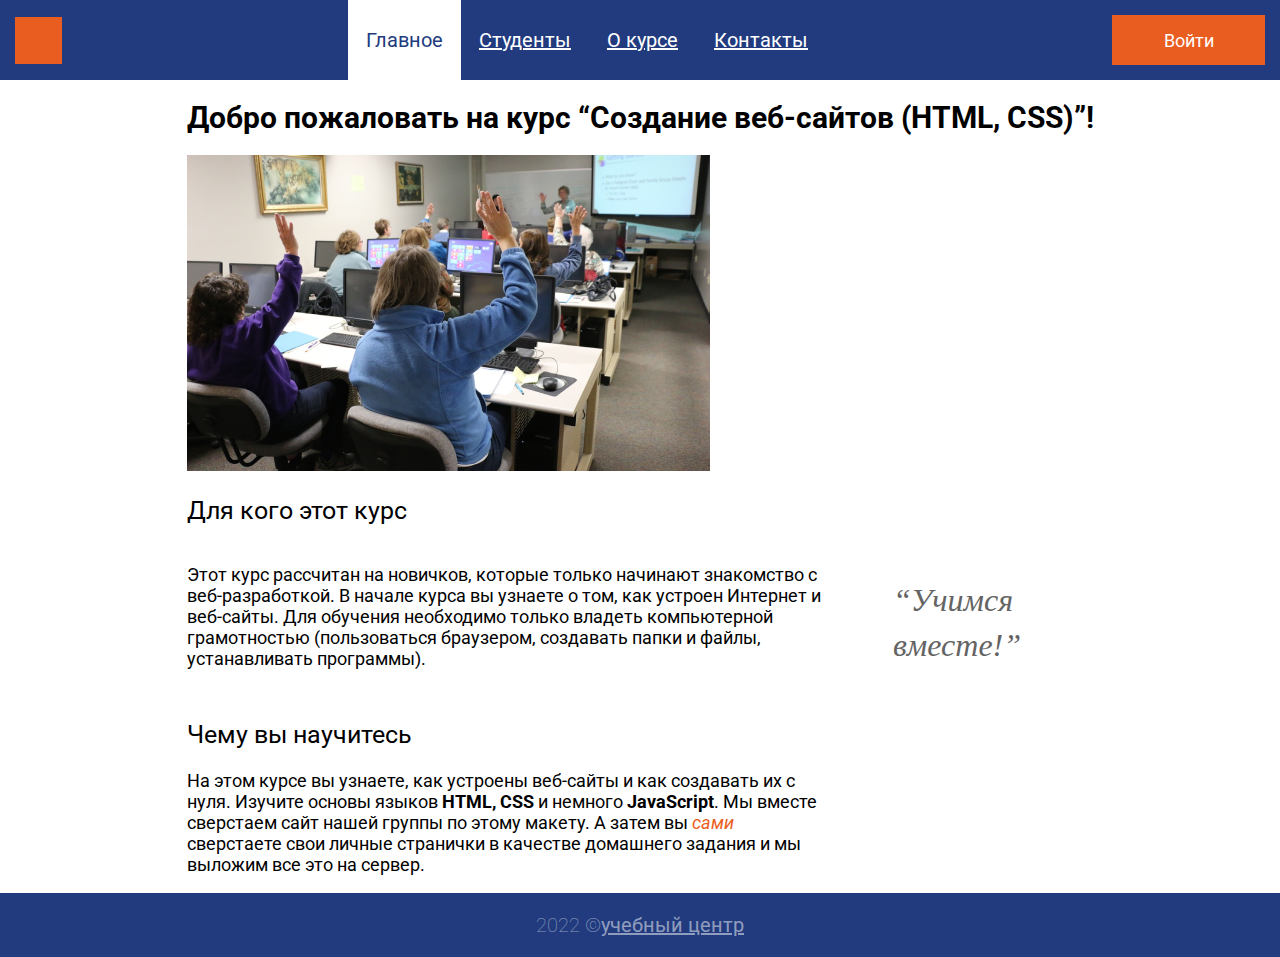
<file: index.html>
<!DOCTYPE html>
<html lang="en">

<head>
    <meta charset="UTF-8">
    <meta http-equiv="X-UA-Compatible" content="IE=edge">
    <meta name="viewport" content="width=device-width, initial-scale=1.0">
    <link rel="preconnect" href="https://fonts.googleapis.com">
    <link rel="preconnect" href="https://fonts.gstatic.com" crossorigin>
    <link href="https://fonts.googleapis.com/css2?family=Roboto:wght@400;500;700&display=swap" rel="stylesheet">
    <link rel="stylesheet" type="text/css" href="css/style.css">
    <title>Сайт группы</title>
    <script async src="./js/popup.js"> </script>
</head>

<body class="page">
    <header class="header">
        <img class="site-logo" src="img/logo.svg">
        <ul class="site-menu">
            <a class="menu-link active-link" href="#">Главное</a>
            <a class="menu-link" href="../site/pages/students.html">Студенты</a>
            <a class="menu-link" href="../site/pages/about.html">О курсе</a>
            <a class="menu-link" href="../site/pages/contacts.html">Контакты</a>
        </ul>
        <a class="login-button">Войти</a>
        <div class="login-popup">
            <h2 class="login-heading">Войти на сайт</h2>
            <form class="login-form">
                <input class="login-input" name="login" type="text" placeholder="Логин" required>
                <input class="login-password" name="password" type="text" placeholder="Пароль" required>
                <button class="popup-button" type="submit">Войти</button>

            </form>

        </div>
    </header>
    <main class="main">
        <h1 class="main-heading">Добро пожаловать на курс “Создание веб-сайтов (HTML, CSS)”!</h1>
        <img class="class-photo" src="img/class 2.png" width="523" height="313">
        <h2 class="h2">Для кого этот курс</h2>
        <div class="intro-wrapper">
            <p class="intro-text">Этот курс рассчитан на новичков, которые только начинают знакомство
            с веб-разработкой. В начале курса вы узнаете о том, как устроен
            Интернет и веб-сайты.
            Для обучения необходимо только владеть компьютерной грамотностью
            (пользоваться браузером, создавать папки и файлы, устанавливать
            программы).</p>
            <aside class="intro-aside">
                <blockquote class="blockquote">
                <em class="aside-italic">&#8220;Учимся </br> 
                вместе!&#8221;</em>
                </blockquote>
            </aside>

        </div>
        <h2 class="h2">Чему вы научитесь</h2>
        <p class="intro-text">На этом курсе вы узнаете, как устроены веб-сайты и как создавать их
            с нуля. Изучите основы языков <strong>HTML, CSS</strong> и немного <strong>JavaScript</strong>. Мы вместе
            сверстаем сайт нашей группы по этому макету. А затем вы <em>сами</em>
            сверстаете свои личные странички в качестве домашнего задания и мы выложим все это на сервер.</p>
    </main>
    <footer class="footer">
        <p class="copyright">
            2022 &copy;<a href="" class="innop-linc">учебный центр</a>
        </p>
    </footer>
</body>

</html>
</file>
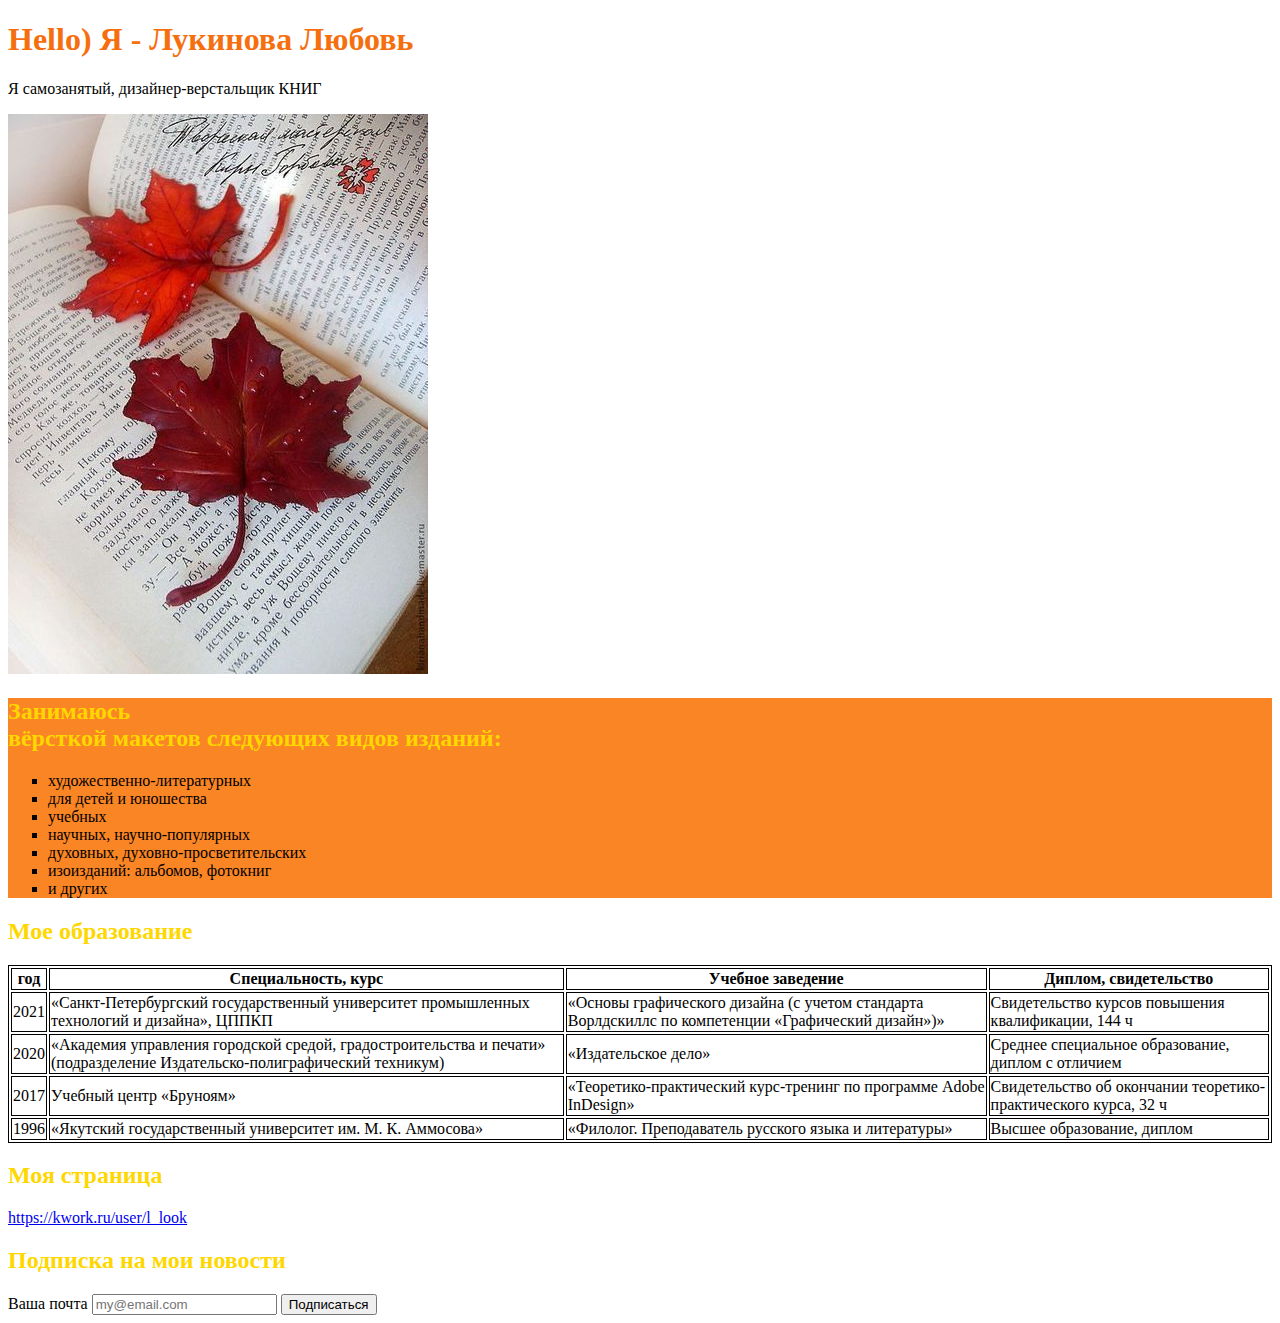
<file: about_me/about_me.html>
<!DOCTYPE html>
<html lang="ru"> 
    <head>
        <title>About_me</title>
        <link rel="stylesheet" href="about_me.css">
    </head>
<body>
<h1>Hello) Я - Лукинова Любовь</h1>
<p>Я самозанятый, дизайнер-верстальщик КНИГ</p>
<img src="загружено.jpg" alt="нет изображения">
<div class="intro">
<h2>Занимаюсь<div class="intro"> вёрсткой макетов следующих видов изданий:</h2>
<ul type="square">
    <li>художественно-литературных</li>
    <li>для детей и юношества</li>
    <li>учебных</li>
    <li>научных, научно-популярных</li>
    <li>духовных, духовно-просветительских</li>
    <li>изоизданий: альбомов, фотокниг</li>
    <li>и других</li>
</ul>
</div>
<h2>Мое образование</h2>
<table>
     <div class="intro">
    <tr>
    <th>год</th>
    <th>Специальность, курс</th>
    <th>Учебное заведение</th>
    <th>Диплом, свидетельство</th> 
</tr>

    <tr>
        <td>2021</td>
        <td>«Санкт-Петербургский государственный университет промышленных технологий и дизайна», ЦППКП </td>
        <td>«Основы графического дизайна (с учетом стандарта Ворлдскиллс по компетенции «Графический дизайн»)»</td>
        <td>Свидетельство курсов повышения квалификации, 144 ч</td>
    </tr>
    <tr>
        <td>2020</td>
        <td>«Академия управления городской средой, градостроительства и печати» (подразделение Издательско-полиграфический техникум)</td>
        <td>«Издательское дело»</td>
        <td> Среднее специальное образование, диплом с отличием </td>
    </tr>
    <tr>
        <td>2017</td>
        <td>Учебный центр «Бруноям»</td>
        <td>«Теоретико-практический курс-тренинг по программе Adobe InDesign»</td>
        <td>Свидетельство об окончании теоретико-практического курса, 32 ч</td>
    </tr>
    <tr>
        <td>1996</td>
        <td>«Якутский государственный университет им. М. К. Аммосова»</td>
        <td>«Филолог. Преподаватель русского языка и литературы»</td>
        <td>Высшее образование, диплом</td>
    </tr>
</table>
<h2>Моя страница</h2>
<a href="mailto:">https://kwork.ru/user/l_look</a>
<h2>Подписка на мои новости</h2>
<form action="" method="GET"><label for="email">Ваша почта</label>
    <input type="email" id="email" placeholder="my@email.com">
    <button type="submit">Подписаться</button></form>
</body>
</file>
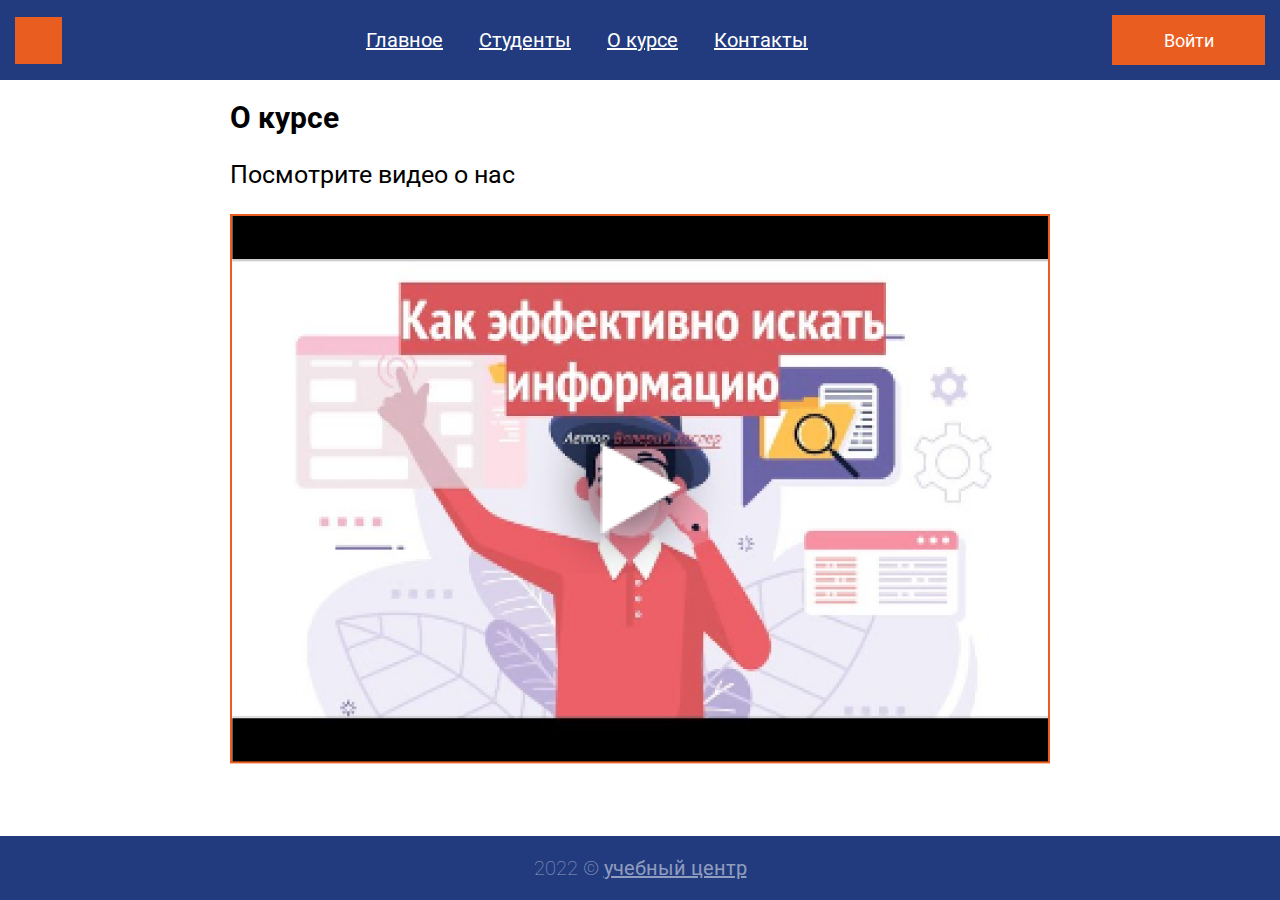
<file: pages/about.html>
<!DOCTYPE html>
<html lang="en">

<head>
    <meta charset="UTF-8">
    <meta http-equiv="X-UA-Compatible" content="IE=edge">
    <meta name="viewport" content="width=device-width, initial-scale=1.0">
    <link rel="preconnect" href="https://fonts.googleapis.com">
    <link rel="preconnect" href="https://fonts.gstatic.com" crossorigin>
    <link href="https://fonts.googleapis.com/css2?family=Roboto:wght@400;500;700&display=swap" rel="stylesheet">
    <link rel="stylesheet" type="text/css" href="../css/style.css">
    <title>Сайт группы</title>
</head>

<body class="page">
    <header class="header">
        <img class="site-logo" src="../img/logo.svg">
        <ul class="site-menu">
            <a class="menu-link" href="../index.html">Главное</a>
            <a class="menu-link" href="../pages/students.html">Студенты</a>
            <a class="menu-link" href="#">О курсе</a>
            <a class="menu-link" href="../pages/contacts.html">Контакты</a>
        </ul>
        <a class="login-button">Войти</a>
    </header>
    <main class="main">
        <h1 class="main-heading">О курсе</h1>
        <p class="main-text">Посмотрите видео о нас</p>
        <img class="class-video" src="../img/video.png" width="820" height="549">
    </main>
    <footer class="footer">
        <p class="copyright">
            2022 &copy; <a href="" class="innop-linc">учебный центр</a>
        </p>
    </footer>
</body>

</html>
</file>
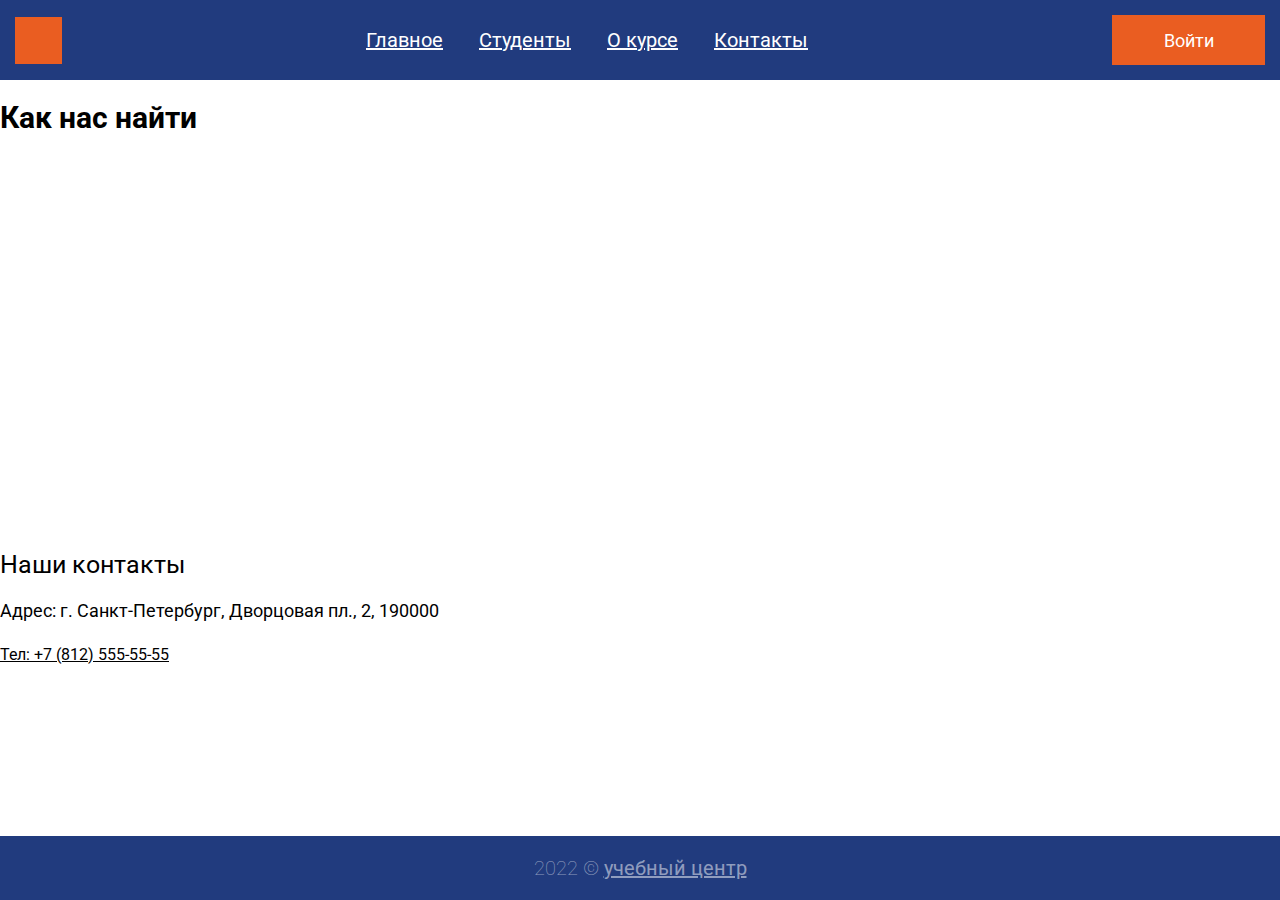
<file: pages/contacts.html>
<!DOCTYPE html>
<html lang="en">

<head>
    <meta charset="UTF-8">
    <meta http-equiv="X-UA-Compatible" content="IE=edge">
    <meta name="viewport" content="width=device-width, initial-scale=1.0">
    <link rel="preconnect" href="https://fonts.googleapis.com">
    <link rel="preconnect" href="https://fonts.gstatic.com" crossorigin>
    <link href="https://fonts.googleapis.com/css2?family=Roboto:wght@400;500;700&display=swap" rel="stylesheet">
    <link rel="stylesheet" type="text/css" href="../css/style.css">
    <title>Сайт группы</title>
</head>

<body class="page">
    <header class="header">
        <img class="site-logo" src="../img/logo.svg">
        <ul class="site-menu">
            <a class="menu-link" href="../index.html">Главное</a>
            <a class="menu-link" href="../pages/students.html">Студенты</a>
            <a class="menu-link" href="../pages/about.html">О курсе</a>
            <a class="menu-link" href="#">Контакты</a>
        </ul>
        <a class="login-button">Войти</a>
    </header>
    <main class="main">
        <h1 class="main-heading">Как нас найти</h1>
        <div class="iframe"><iframe class="map"width="1268px" height="370px"  src="https://yandex.ru/maps/?um=constructor%3A785f984f0d47441d35e71babd8e4c9bb71e271039efe171ba8e5ee5efbfb9ff7&source=constructorLink" frameborder="0"
        style="border:0;" allowfullscreen="" loading="lazy" referrerpolicy="no-referrer-when-downgrade" ></iframe></div>
        <h2 class="h2">Наши контакты</h2>
        <p class="text-info">Адрес: г. Санкт-Петербург, Дворцовая пл., 2, 190000</p>
        <p class="phone-namber">Тел: +7 (812) 555-55-55</p>
    </main>
    <footer class="footer">
        <p class="copyright">
            2022 &copy; <a href="" class="innop-linc">учебный центр</a>
        </p>
    </footer>
</body>

</html>
</file>
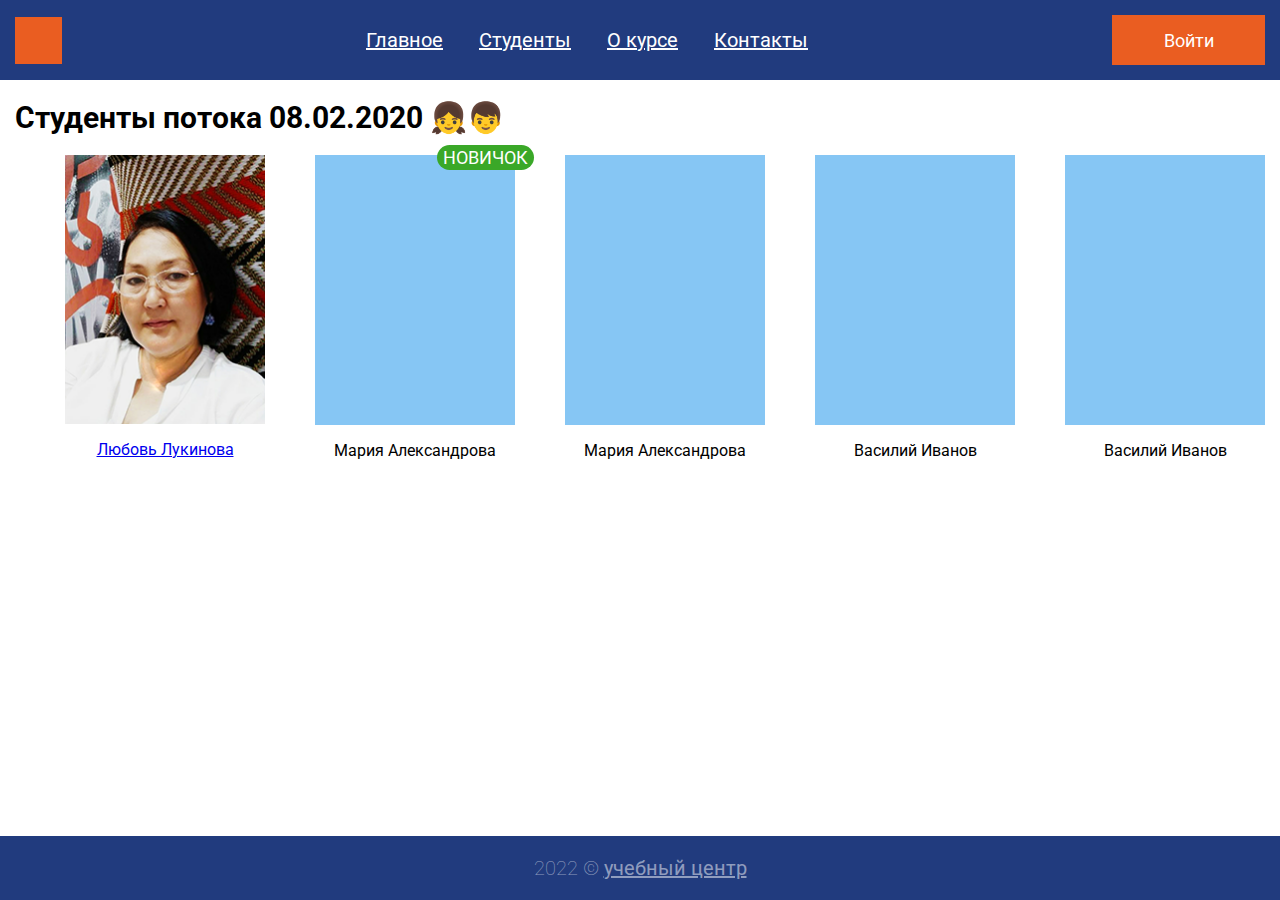
<file: pages/students.html>
<!DOCTYPE html>
<html lang="en">

<head>
    <meta charset="UTF-8">
    <meta http-equiv="X-UA-Compatible" content="IE=edge">
    <meta name="viewport" content="width=device-width, initial-scale=1.0">
    <link rel="preconnect" href="https://fonts.googleapis.com">
    <link rel="preconnect" href="https://fonts.gstatic.com" crossorigin>
    <link href="https://fonts.googleapis.com/css2?family=Roboto:wght@400;500;700&display=swap" rel="stylesheet">
    <link rel="stylesheet" type="text/css" href="../css/style.css">
    <title>Сайт группы</title>
</head>

<body class="page">
    <header class="header">
        <img class="site-logo" src="../img/logo.svg">
        <ul class="site-menu">
            <a class="menu-link" href="../index.html">Главное</a>
            <a class="menu-link" href="#">Студенты</a>
            <a class="menu-link" href="../pages/about.html">О курсе</a>
            <a class="menu-link" href="../pages/contacts.html">Контакты</a>
        </ul>
        <a class="login-button">Войти</a>
    </header>
    <main class="main">
        <h1 class="main-heading">Студенты потока 08.02.2020 👧👦</h1>
        <div class="students">
            <section class="student">
                <img class="student-photo" src="../img/mi.png" width="200px" height="270px">
                <p class="student-name"><a  href="../about_me/about_me.html">Любовь Лукинова</a></p>
            </section>
            <section class="student">
                <img class="student-photo" src="../img/student-photo.png" width="200px" height="270px">
                <p class="student-name">Мария Александрова</p>
                <span class="new-student">Новичок</span>
            </section>
            <section class="student">
                <img class="student-photo" src="../img/student-photo.png" width="200px" height="270px" >
                <p class="student-name">Мария Александрова</p>
            </section>
            <section class="student">
                <img class="student-photo" src="../img/student-photo.png" width="200px" height="270px" >
                <p class="student-name">Василий Иванов</p>
            </section>
            <section class="student">
                <img class="student-photo" src="../img/student-photo.png" width="200px" height="270px">
                <p class="student-name">Василий Иванов</p>
            </section>
        </div>

    </main>
    <footer class="footer">
        <p class="copyright">
            2022 &copy; <a href="" class="innop-linc">учебный центр</a>
        </p>
    </footer>
</body>

</html>
</file>
<file: css/style.css>
html {
    font-family: 'Roboto', sans-serif;
}

.page {
    display: flex;
    flex-direction: column;
    min-height: 100vh;
    margin: 0;
}

/* Header */

.header {
    width: 100%;
    display: flex;
    flex-wrap: wrap;
    max-width: 1300px;
    margin: 0 auto;
    background-color: #213B7E;
    box-sizing: border-box;
    padding: 0 15px;
    min-height: 80px;
    justify-content: space-between;
    align-items: center;
}

.site-logo {
    display: flex;
    flex-wrap: wrap;
}

.site-menu {
    display: flex;
    flex-wrap: wrap;
    align-self: stretch;
    padding: 0;
    margin: 0;
    list-style: none;

}

.site-menu>li {
    display: flex;
    flex-wrap: wrap;
}

.menu-link {
    flex-wrap: wrap;
    display: flex;
    align-items: center;
    padding: 0 18px;
    color: #FFFFFF;
    font-family: 'Roboto', normal;
    font-weight: 400;
    font-size: 20px;
    text-decoration-line: underline;
}

.menu-link:hover {
    background-color: #FFFFFF;
    color: #213B7E;
    text-decoration: none;
}

.login-button {
    display: flex;
    justify-content: center;
    align-items: center;
    font-family: 'Roboto', sans-serif;
    font-size: 18px;
    font-weight: 400;
    color: #FFFFFF;
    text-decoration: none;
    background: #EA5D21;
    width: 100%;
    max-width: 153px;
    min-height: 50px;
}

.popup-close {
    width: 40px;
    height: 40px;
    position: absolute;
    top: -20px;
    right: -20px;
    overflow: hidden;
    transition: all 0.6s ease-in-out;
    cursor: pointer;
}

.popup-close:hover {
    border-radius: 50%;
    transform: rotate(360deg);
}

/* Popup */

.login-popup {
    display: none;
    position: absolute;
    z-index: 2;
    bottom: 0;
    left: 50%;
    transform: translate(-50%, -50%);
    box-sizing: border-box;
    width: 100%;
    max-width: 500px;
    min-height: 418px;
    padding: 28px 28px 50px;
    background: #FFFFFF;
    border: 1px solid #213B7E;
    background-color: #FFFFFF;
}

.login-heading {
    font-family: 'Roboto';
    font-style: normal;
    font-weight: 400;
    font-size: 24px;
    line-height: 28px;
    color: #000000;
    text-align: center;
}

.login-form {
    display: flex;
    align-items: center;
    flex-direction: column;
}

.login-form>input {
    width: 100%;
    min-width: 400px;
    min-height: 50px;
    margin-bottom: 56px;
    border: 1px solid #808080
}

.login-input {
    width: 444px;
    min-height: 54px;
    background-color: #FFFFFF;
    border: 1px solid #808080;
    font-size: 24px;
    line-height: 28px;
    color: #808080;
    padding: 10px;
}

.login-password {
    width: 444px;
    min-height: 54px;
    background-color: #FFFFFF;
    border: 1px solid #808080;
    font-size: 24px;
    line-height: 28px;
    color: #EA6113;
    padding: 10px;
}

.popup-button {
    display: flex;
    justify-content: center;
    align-items: center;
    width: 152px;
    min-height: 50px;
    text-decoration: none;
    color: #FFFFFF;
    background-color: #EA6113;
    border: none;
}

.active-link {
    color: #213B7E;
    background-color: #FFFFFF;
    text-decoration: none;

}

.show-popup {
    display: block;
}

/* text 25px */

.main-text {
    font-weight: 400;
    font-size: 25px;
    line-height: 29px;
    color: #000000;
}

/* Main */

.main {
    width: auto;
    max-width: 1300px;
    margin: 0 auto;
    flex-grow: 1;
}

.main-heading {
    font-family: 'Roboto';
    font-style: normal;
    font-weight: 700;
    font-size: 30px;
}

.class-photo {
    width: 100%;
    max-width: 523px;
    height: auto;
}

.h2 {
    flex-wrap: wrap;
    display: flex;
    font-family: 'Roboto';
    font-style: normal;
    font-weight: 400;
    font-size: 25px;
}

.intro-text {
    width: 100%;
    max-width: 634px;
    font-family: 'Roboto';
    font-style: normal;
    font-weight: 400;
    font-size: 18px;
}

em {
    color: #EA5D21;
}

.intro-wrapper {
    display: flex;
    flex-wrap: wrap;
}

.intro-aside {
    margin: 0 auto;
}
.blockquote {
    font-family: 'Lobster';
    font-style: normal;
    font-weight: 400;
    font-size: 32px;
    line-height: 45px;
    color: #646464; 
}

.aside-italic {
    color: #646464;
}

/* Students */

.students {
    min-width: 1200px;
    display: flex;
    flex-direction: row;
    justify-content: space-around;
    margin-top: 20px;

}

.student {
    padding-left: 50px;
}

.student-photo {
    display: flex;
    flex-wrap: wrap;
    width: 100%;
    max-width: 200px;
    height: auto;
}


.student-name {
    display: block;
    text-align: center;
}

.new-student {
    font-style: normal;
    font-weight: 400;
    font-size: 18px;
    line-height: 21px;
    background-color:#3AA828;
    color: #FFFFFF;
    padding: 2px 6px 2px;
    text-transform: uppercase;
    border-radius: 20px;
    text-decoration: none;
    position: relative;
    top: -329px;
    left: 122px;
}

/* .student:nth-child(2n + 1) {
    background-color: red;
} */

/* Footer */

.footer {
    width: 100%;
    display: flex;
    flex-wrap: wrap;
    max-width: 1300px;
    max-height: 80px;
    box-sizing: border-box;
    margin: 0 auto;
    padding: 0 16px;
    justify-content: center;
    align-items: center;
    background-color: #213B7E;
}

.copyright {
    font-family: 'Roboto';
    font-style: normal;
    font-weight: 100;
    font-size: 20px;
    color: rgba(255, 255, 255, 0.5);
}

.innop-linc {
    font-family: 'Roboto';
    font-style: normal;
    font-weight: 400;
    font-size: 20px;
    color: rgba(255, 255, 255, 0.5);
}

/* About */

.class-video {
    width: 100%;
    max-width: 820px;
    height: auto;
}
/* Contacts */

.map {
    width: 100%;
    min-width: 1300px;
    min-height: 370px;
    margin: 0 auto;
    padding: 0 16px;
    box-sizing: border-box;
}

.text-info {
    font-weight: 400;
    font-size: 18px;
    line-height: 21px;
    color: #000000;
}
.phone-namber {
    margin-top: 24px;
    text-decoration: underline;
}

/*media*/

@media (max-width: 920px) {
    .header {
        width: 100%;
        justify-content: center;
        padding: 1em 16px;
        gap: 1em;
    }

    .site-logo {
        max-width: 47px;
        min-height: 47px;
    }

    .site-menu {
        width: 58px;
        min-height: 40px;
    }

    .class-photo {
        min-width: 75%;
        min-height: 75%;
        padding: 0 4%;
    }

    .iframe {
        min-width: 75%;
        min-height: 75%; 
        padding: 0 4%; 
    }

    .menu-link {
        font-size: 14px;
    }

    .login-button {
        font-size: 14px;
        max-width: 90px;
        min-height: 47px;

    }

    .main {
        box-sizing: border-box;
        padding: 0 2vw;
        width: auto;
    }

    .student-photo {
        flex-direction: column;
        width: 150px;
        min-height: 204px;
    }

    .footer {
        width: 100%;
    }

    .main-heading {
        padding: 0 2%;
        font-size: 22px;
    }

    .intro-text {
        padding: 0 2%;
        font-size: 16px;
        width: auto;
        margin-bottom: 40px;
    }

    .h2 {
        padding: 0 2%;
        font-size: 20px;
    }

    .innop-linc {
        font-size: 14px;
    }

    .copyright {
        font-size: 14px;
    }

    .blockquote {
        margin-left: 50px;
    }

    .blockquote::after {
        margin-right: 50px;
    }
}

::selection {
    background-color:#213B7E;
    color: white;
}

@media (max-width: 500px) {
    .header {
        flex-direction: column;
        align-items: center;
    }

    .site-logo {
        max-width: 35px;
        min-height: 35px;
    }

    .site-menu {
        min-width: 58px;
        min-height: 40px;
    }

    .class-photo {
        width: 50%;
        height: 50%;
        padding: 0 4%;
    }

    .menu-link {
        font-size: 12px;
    }

    .login-button {
        font-size: 12px;
        max-width: 60px;
        min-height: 35px;

    }

    .main {
        width: auto;
    }

    .footer {
        width: 100%;
    }

    .main-heading {
        padding: 0 2%;
        font-size: 20px;
    }

    .intro-text {
        padding: 0 2%;
        font-size: 14px;
        width: auto;
    }

    .h2 {
        padding: 0 2%;
        font-size: 18px;
    }

    .innop-linc {
        font-size: 12px;
    }

    .copyright {
        font-size: 12px;
    }
}

@media (max-width:750px) {
    .wrap {
        width: auto;
    }
}
</file>
<file: about_me/about_me.css>
h1{
    color: rgb(246, 111, 15);
}
h2{
    color: gold;
}
table, tr, th, td {
    border: 1px solid rgb(0, 0, 0) ;
}
.intro{
    background-color: rgb(250, 133, 36);
}
</file>
